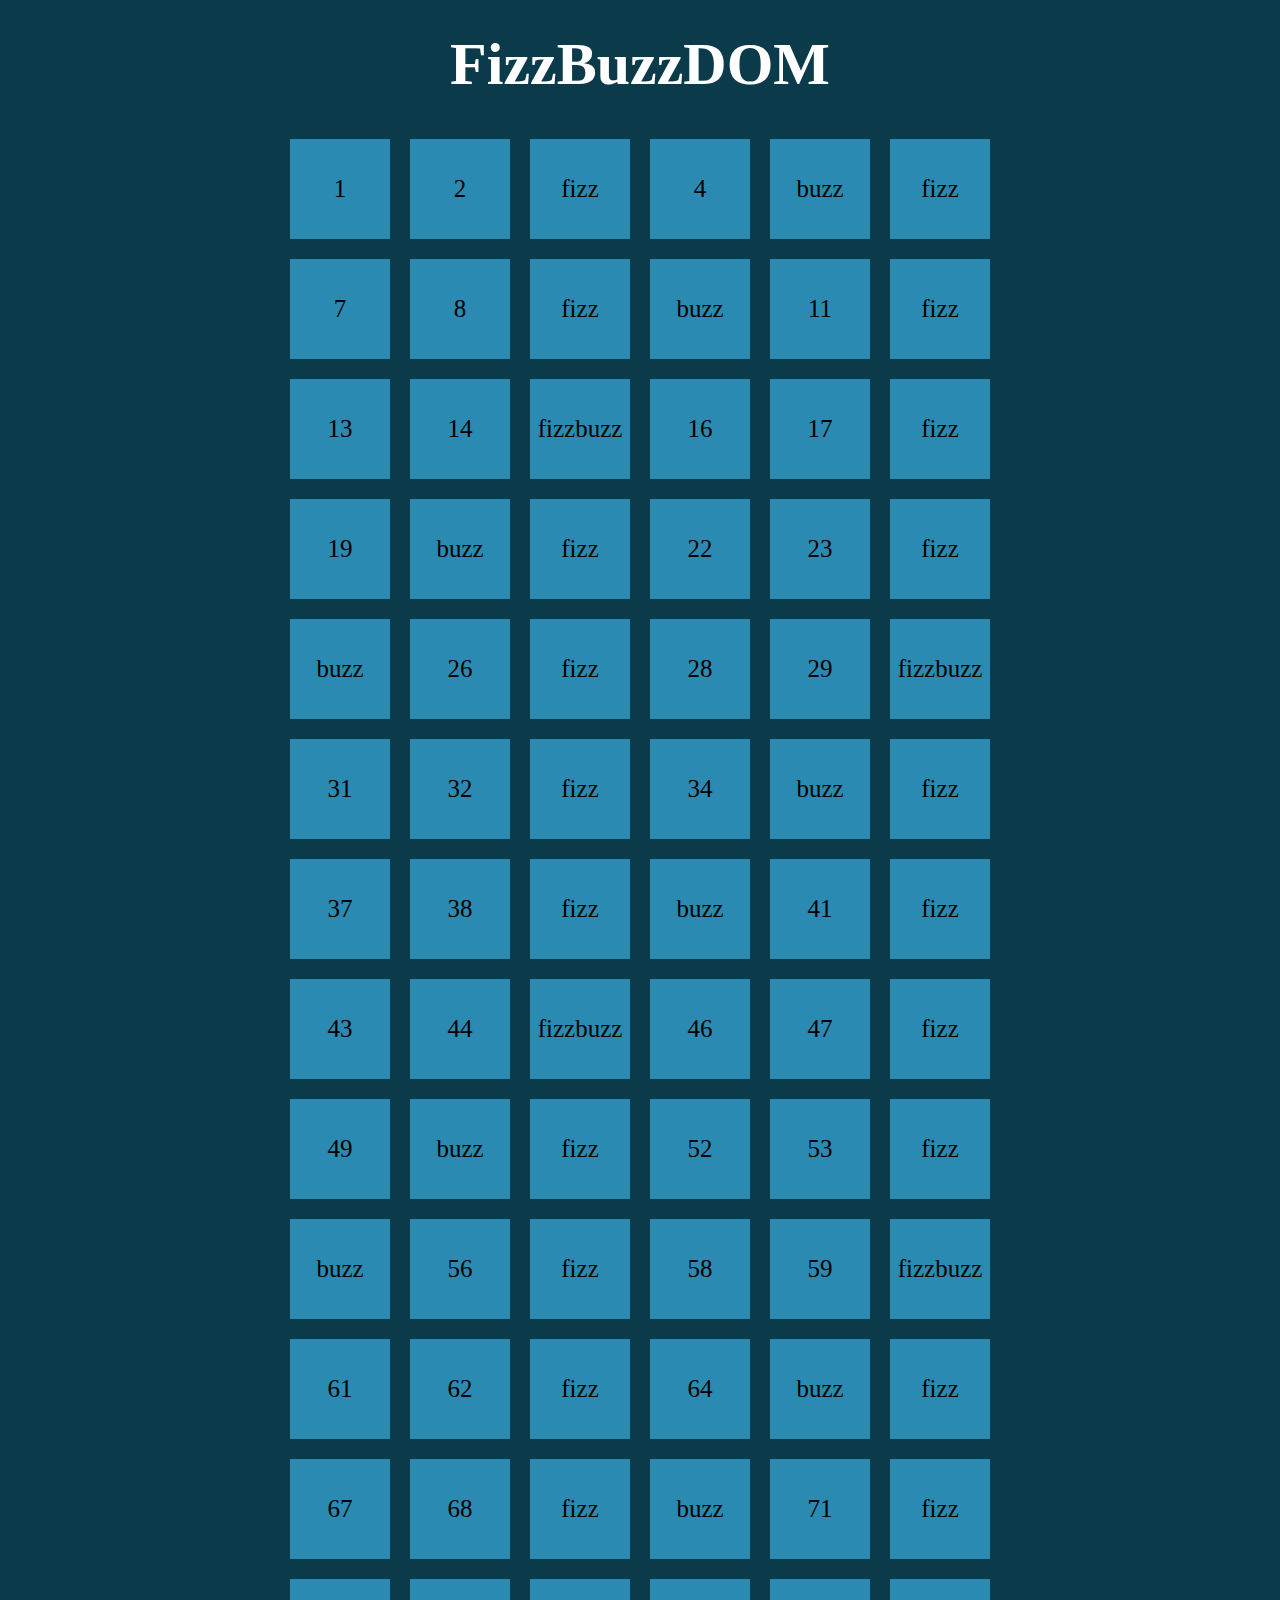
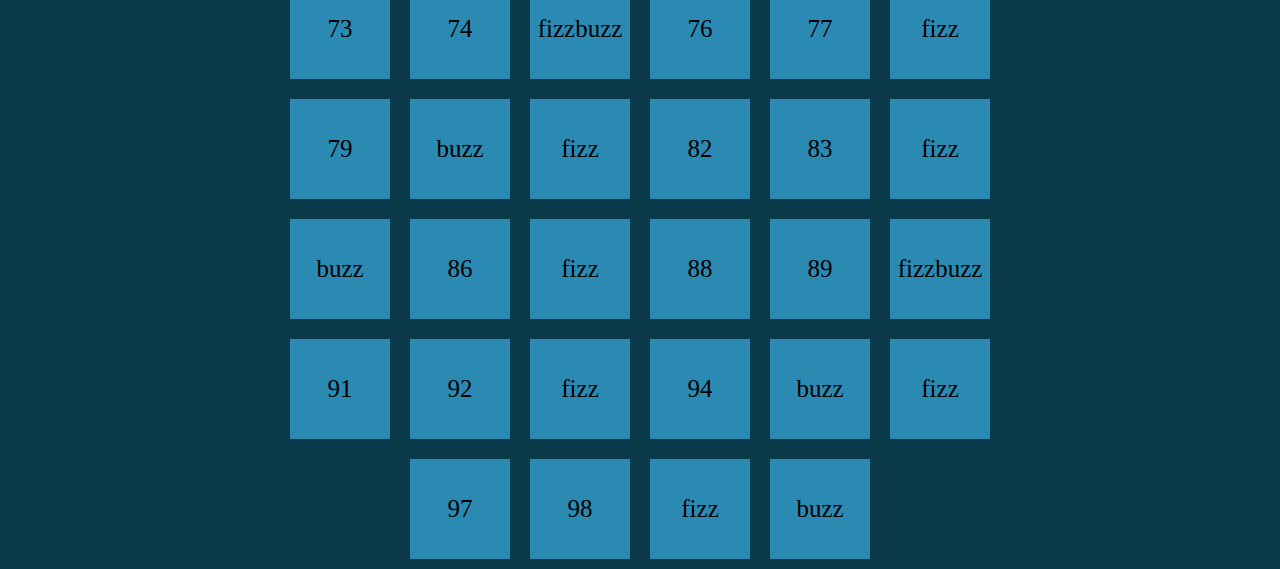
<file: milestone 2/index.html>
<!DOCTYPE html>
<html lang="en">
<head>
    <meta charset="UTF-8">
    <meta http-equiv="X-UA-Compatible" content="IE=edge">
    <meta name="viewport" content="width=device-width, initial-scale=1.0">
    <link rel="stylesheet" href="css/style.css">
    <title>FizzBuzzDom</title>
</head>
<body>
    
    <h1>FizzBuzzDOM</h1>

    <div class="container">
        <!-- <div class="box">1</div> -->
    </div>

    <script type="text/javascript" src="js/script.js"></script>
</body>
</html>
</file>
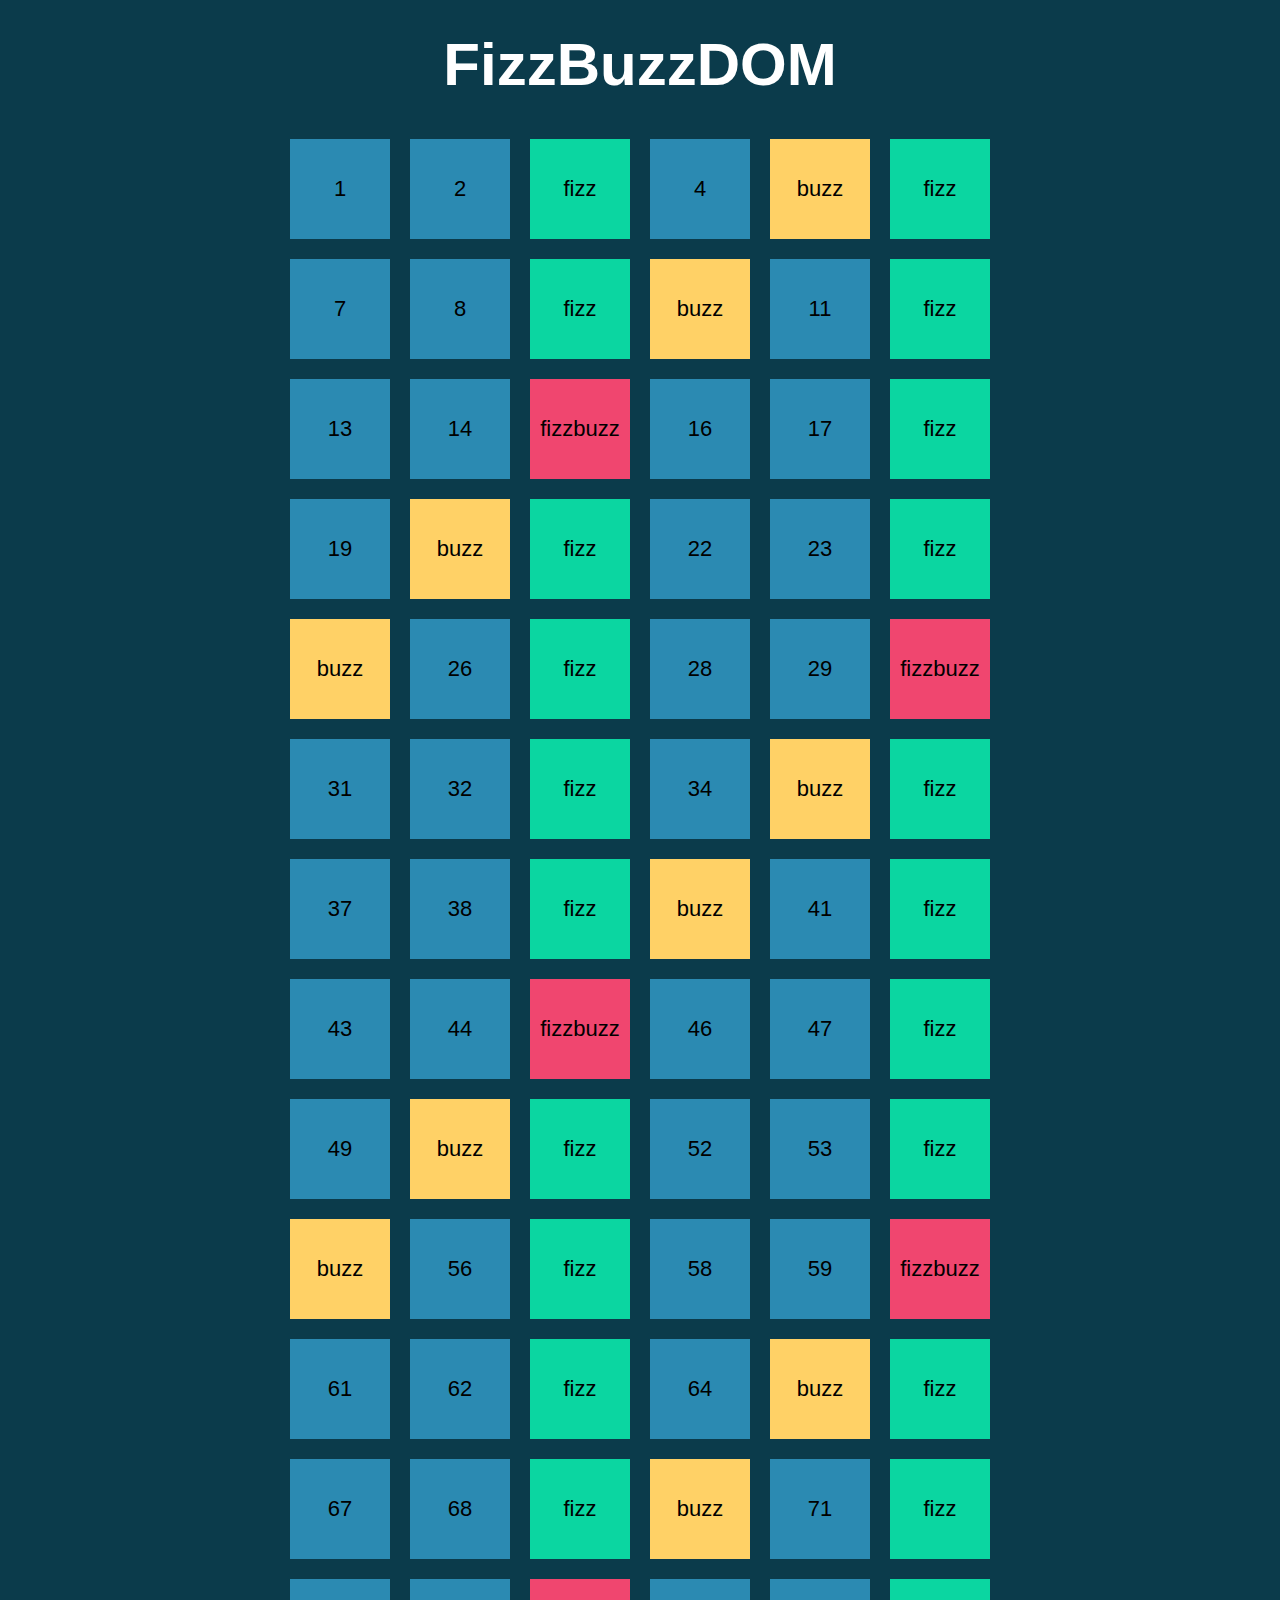
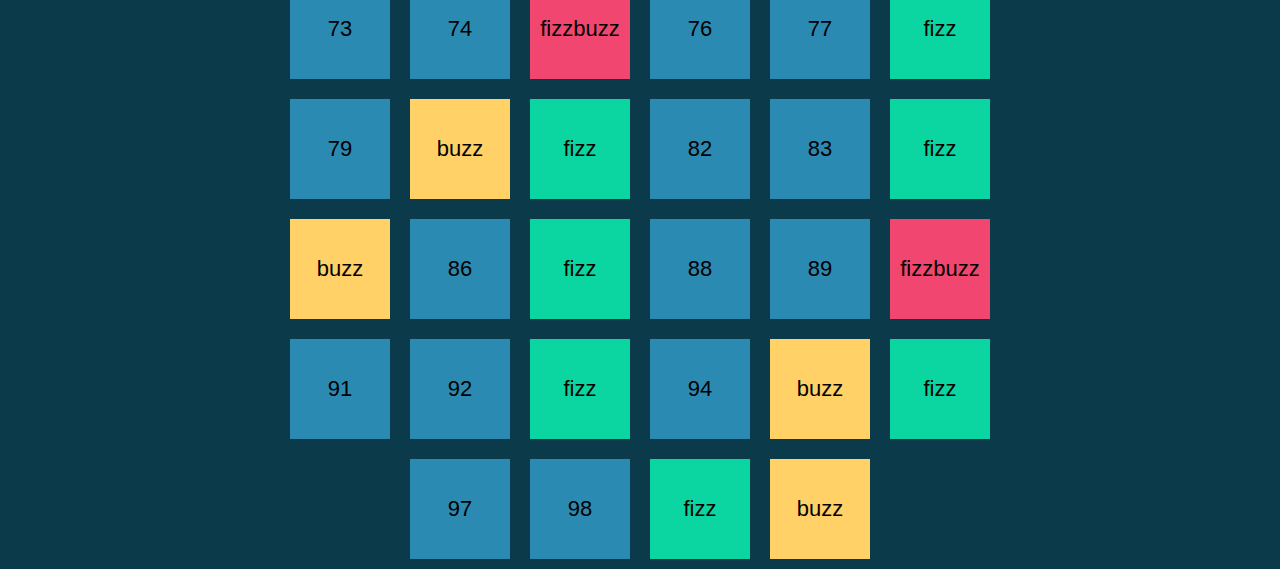
<file: milestone 3/index.html>
<!DOCTYPE html>
<html lang="en">
<head>
    <meta charset="UTF-8">
    <meta http-equiv="X-UA-Compatible" content="IE=edge">
    <meta name="viewport" content="width=device-width, initial-scale=1.0">
    <link rel="stylesheet" href="css/style.css">
    <title>FizzBuzzDom</title>
</head>
<body>
    
    <h1>FizzBuzzDOM</h1>

    <div class="container">
        <!-- <div class="box fizz">1</div> -->
    </div>

    <script type="text/javascript" src="js/script.js"></script>
</body>
</html>
</file>
<file: milestone 2/css/style.css>
* {
    margin: 0;
    padding: 0;
    box-sizing: border-box;
}

body {
    background-color: #0b3b4b;
}

h1 {
    color: white;
    font-size: 60px;
    text-align: center;
    margin: 30px 0;
}

.container {
    width: 60%;
    margin: auto;
    display: flex;
    justify-content: center;
    flex-wrap: wrap;
}

.box {
    display: flex;
    align-items: center;
    justify-content: center;
    width: 100px;
    height: 100px;
    background-color: #2b8ab2;
    margin: 10px;

    /* TEST */
    font-size: 25px;
    color: black;
}
</file>
<file: milestone 3/css/style.css>
* {
    margin: 0;
    padding: 0;
    box-sizing: border-box;
}

body {
    background-color: #0b3b4b;
    font-family: Lato, sans-serif;
}

h1 {
    color: white;
    font-size: 60px;
    text-align: center;
    margin: 30px 0;
}

.container {
    width: 60%;
    margin: auto;
    display: flex;
    justify-content: center;
    flex-wrap: wrap;
}

.box {
    display: flex;
    align-items: center;
    justify-content: center;
    width: 100px;
    height: 100px;
    background-color: #2b8ab2;
    margin: 10px;

    /* TEST */
    font-size: 22px;
    color: black;
}

.box.fizz {
    background-color: #0bd6a1;
}

.box.buzz {
    background-color: #ffd166;
}

.box.fizzbuzz {
    background-color: #f0466f;
}
</file>
